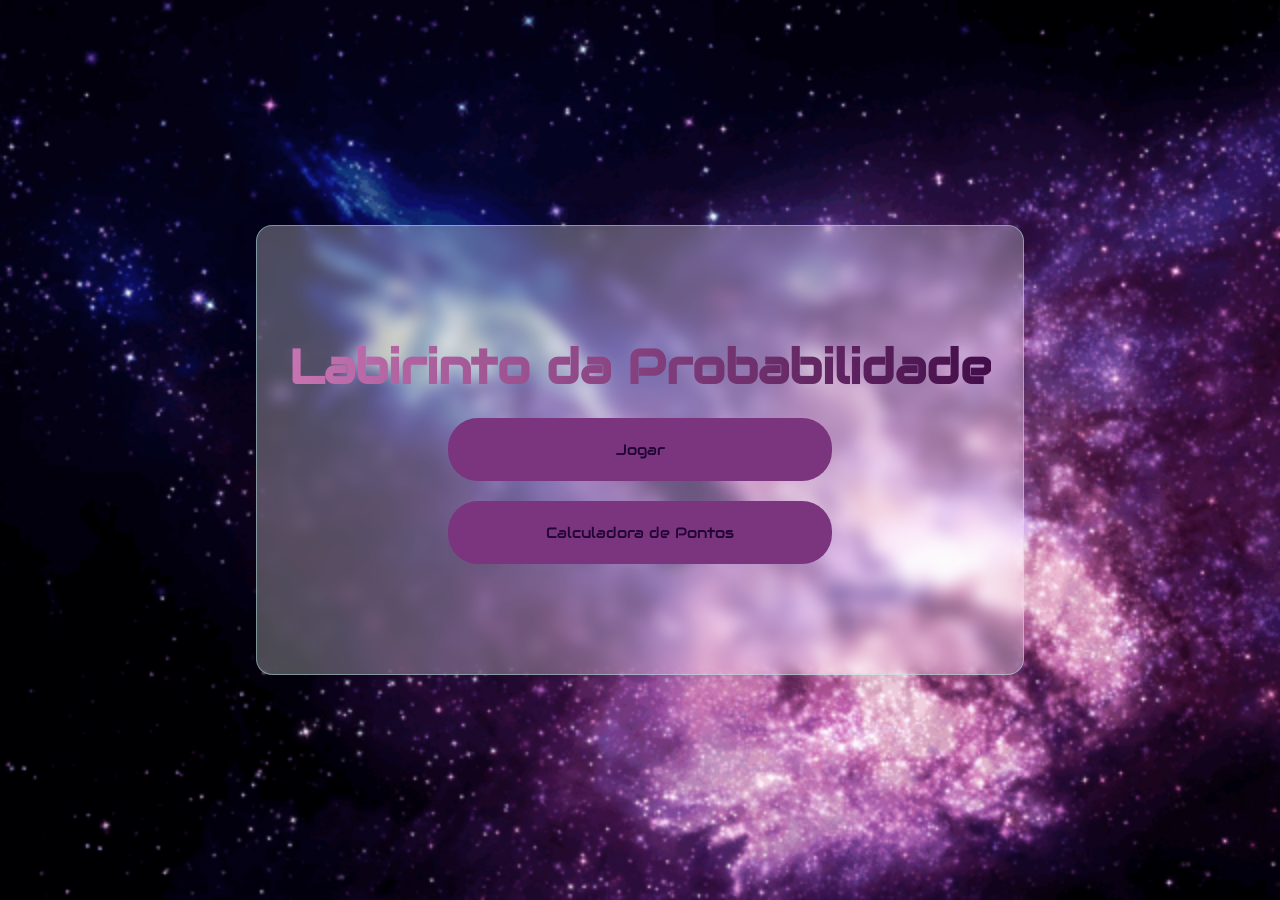
<file: index.html>
<!DOCTYPE html>
<html lang="ptbr">
<head>
    <meta charset="UTF-8">
    <meta name="viewport" content="width=device-width, initial-scale=1.0">
    <link rel="shortcut icon" href="content/img/favicon//icon_foguete.png" type="image/x-icon">
    <link rel="stylesheet" href="./content/pages/CSS/menu.css">
    <title>Probabilidade Game Menu</title>
</head>
<body>
    <div class="container">
        <h1>Labirinto da Probabilidade</h1>
        <div class="menu">
            <button onclick="dificultyselection()">Jogar</button>
            <button onclick="calculadoraopen()">Calculadora de Pontos</button>
        </div>
    </div>
    <script src="./content/pages/JS/main.js"></script>
</body>
</html>
</file>
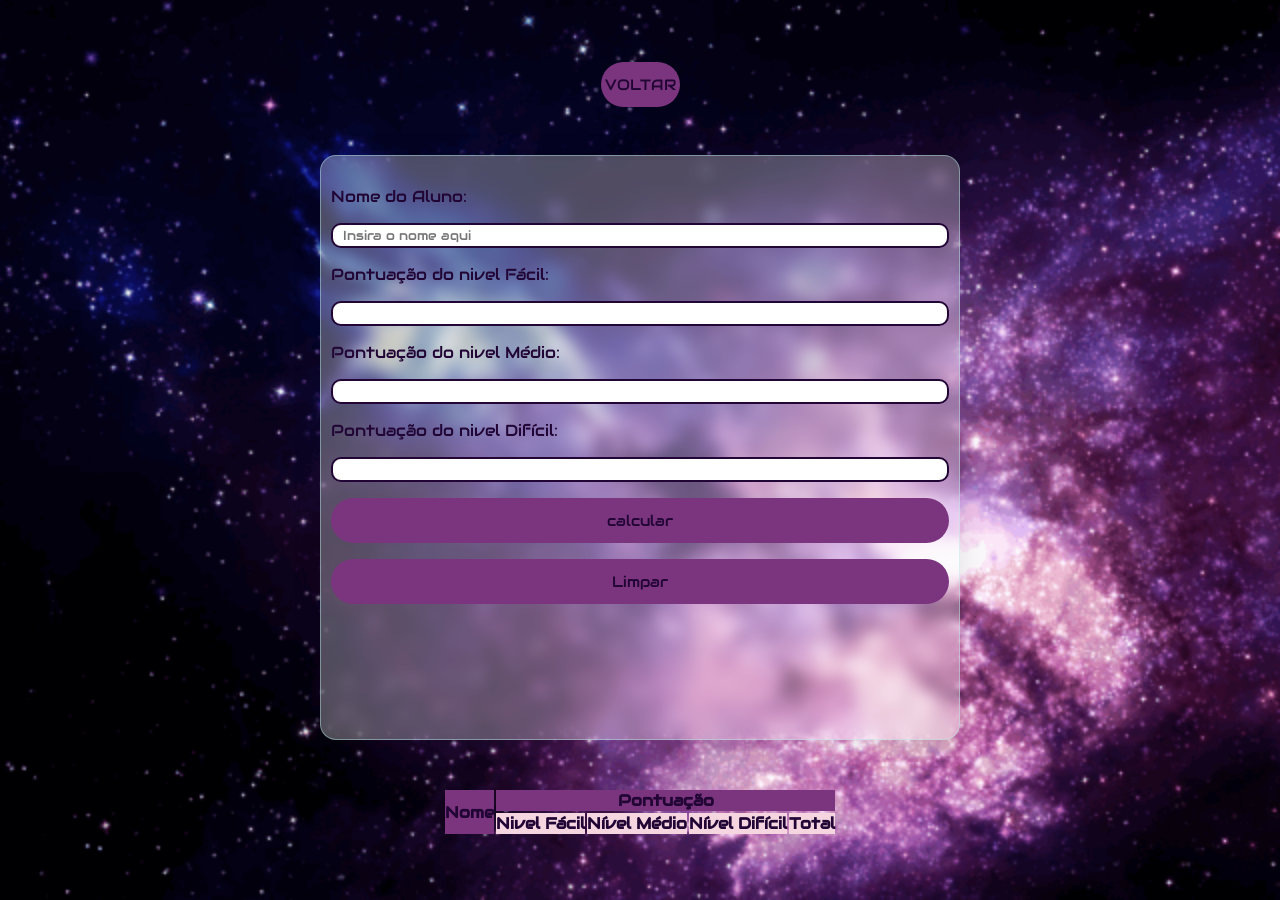
<file: content/pages/HTML/calculadora.html>
<!DOCTYPE html>
<html lang="pt-br">
<head>
    <meta charset="UTF-8">
    <meta name="viewport" content="width=device-width, initial-scale=1.0">
    <link rel="shortcut icon" href="../../img/favicon/icon_foguete.png" type="image/x-icon">
    <link rel="stylesheet" href="../CSS/calculadora.css">
    <title>Calculadora e Ranking</title>
</head>
<body onload="table()">
        <button onclick="voltar()">VOLTAR</button>
    <div class="formcalculadora">
        <form>
            <label for="nome">Nome do Aluno: </label>
            <input id="nome" type="text" placeholder="Insira o nome aqui">
            <label for="pontoeasy">Pontuação do nivel Fácil: </label>
            <input id="pontoeasy" type="number" class="pontoeasy">
            <label for="pontomedio">Pontuação do nivel Médio: </label>
            <input id="pontomedio" type="number" class="pontomedio">
            <label for="pontohard">Pontuação do nivel Difícil: </label>
            <input id="pontohard" type="number" class="pontohard">            
            
            <button type="button" onclick="calcular()">calcular</button>
            <button type="reset">Limpar</button>
        </form>
    </div>

    <div class="Rankingtable">
        <table>
            <thead>
                <tr>
                    <th rowspan="2">Nome</th>
                    <th colspan="4">Pontuação</th>
                </tr>
                <tr>
                    <th>Nivel Fácil</th>
                    <th>Nível Médio</th>
                    <th>Nível Difícil</th>
                    <th>Total</th>
                </tr>
            </thead>
            <tbody class="tabela-dados">

            </tbody>
        </table>
    </div>

    <script src="../JS/main.js"></script>
</body>
</html>
</file>
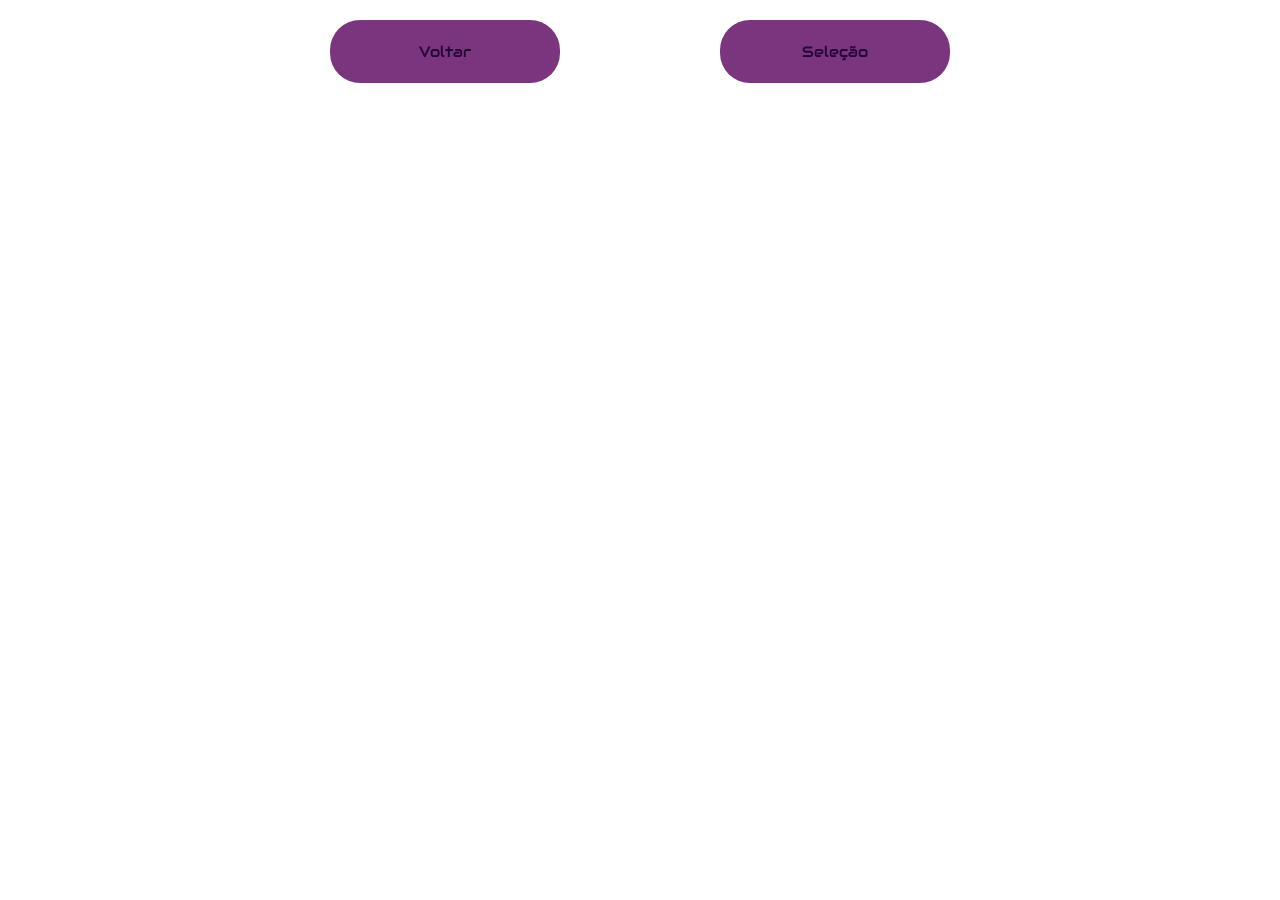
<file: content/pages/HTML/dificil.html>
<!DOCTYPE html>
<html lang="pt=br">
<head>
    <meta charset="UTF-8">
    <meta name="viewport" content="width=device-width, initial-scale=1.0">
    <link rel="shortcut icon" href="../../img/favicon/icon_foguete.png" type="image/x-icon">
    <link rel="stylesheet" href="../CSS/niveis.css">
    <title>Dificuldade: facil</title>
</head>
<body>
    <div class="botoes">
        <button onclick="voltar()">Voltar</button>
        <button><a href="./selector.html">Seleção</a></button>
    </div>
    
    <iframe class="telacheia" src="https://wordwall.net/pt/embed/0f3dae7d34e6418e9579aa904b751272?themeId=23&templateId=49&fontStackId=21" frameborder="0" allowfullscreen></iframe>

    <script src="../JS/main.js"></script>
</body>
</html>
</file>
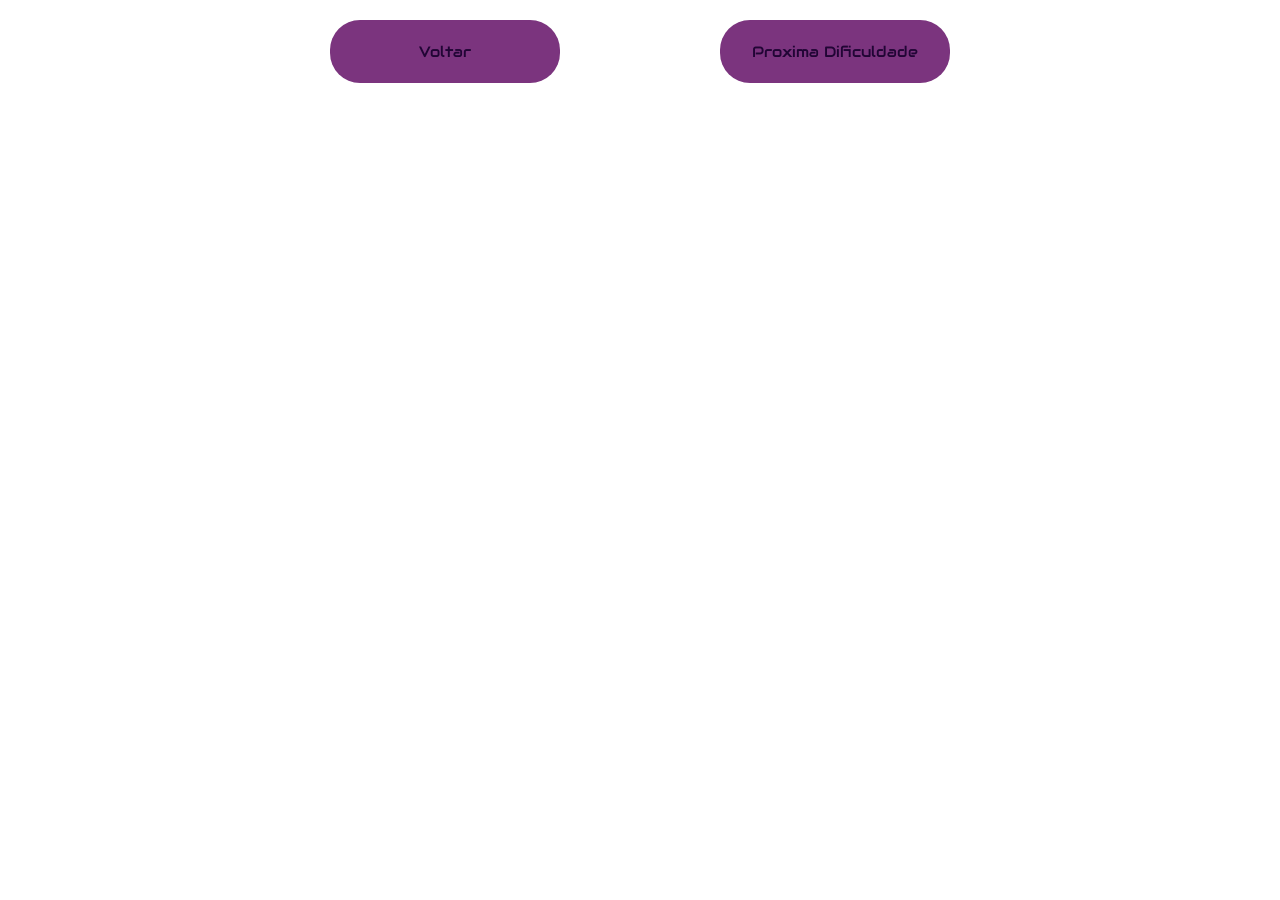
<file: content/pages/HTML/facil.html>
<!DOCTYPE html>
<html lang="pt=br">
<head>
    <meta charset="UTF-8">
    <meta name="viewport" content="width=device-width, initial-scale=1.0">
    <link rel="shortcut icon" href="../../img/favicon/icon_foguete.png" type="image/x-icon">
    <link rel="stylesheet" href="../CSS/niveis.css">
    <title>Dificuldade: facil</title>
</head>
<body>
    <div class="botoes">
        <button onclick="voltar()">Voltar</button>
        <button><a href="./medio.html">Proxima Dificuldade</a></button>
    </div>
    <iframe class="telacheia" src="https://wordwall.net/pt/embed/86f27a8034a742e9b009d8549a0f6a51?themeId=23&templateId=49&fontStackId=0" frameborder="0" allowfullscreen></iframe>

    <script src="../JS/main.js"></script>
</body>
</html>
</file>
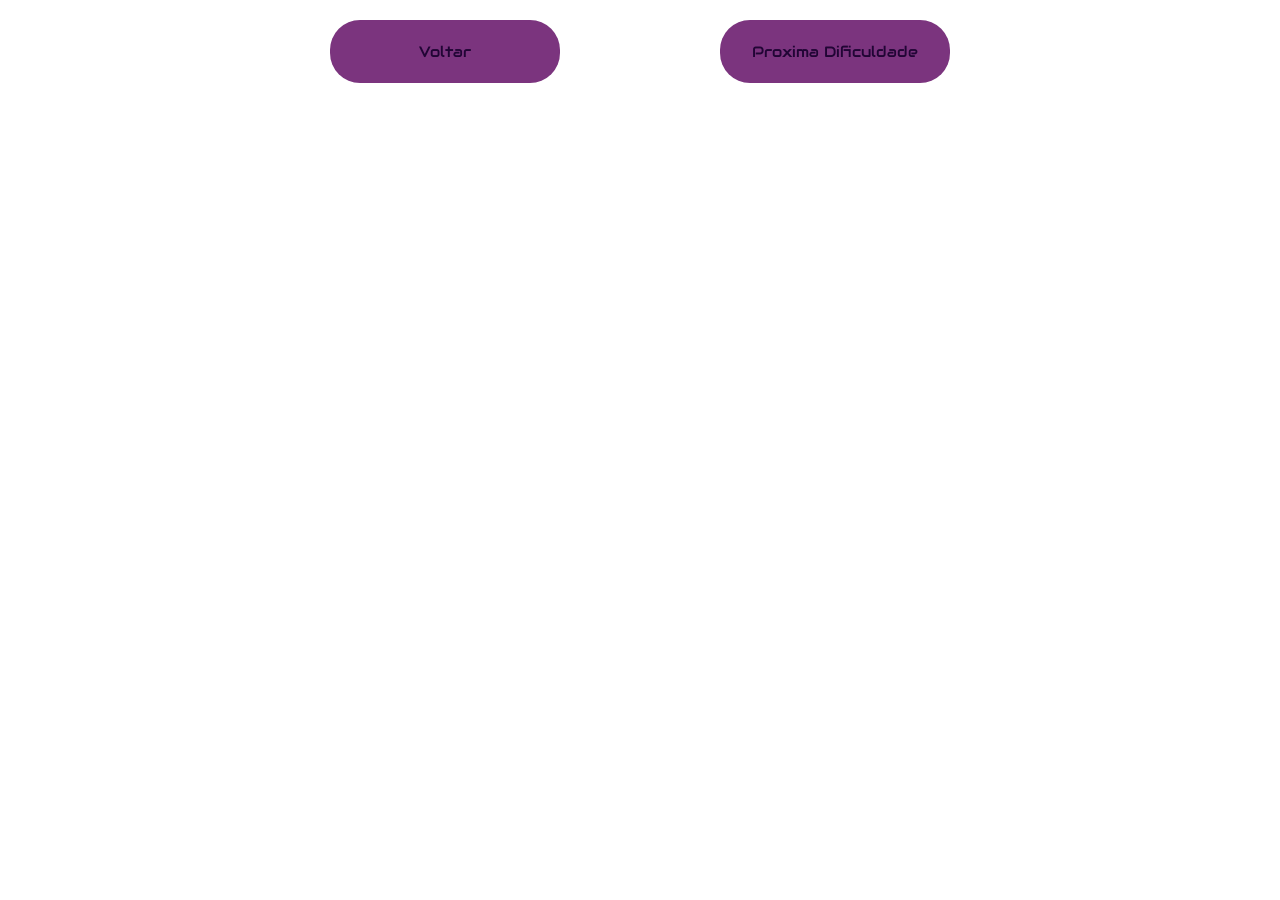
<file: content/pages/HTML/medio.html>
<!DOCTYPE html>
<html lang="pt=br">
<head>
    <meta charset="UTF-8">
    <meta name="viewport" content="width=device-width, initial-scale=1.0">
    <link rel="shortcut icon" href="../../img/favicon/icon_foguete.png" type="image/x-icon">
    <link rel="stylesheet" href="../CSS/niveis.css">
    <title>Dificuldade: facil</title>
</head>
<body>
    <div class="botoes">
        <button onclick="voltar()">Voltar</button>
        <button><a href="./dificil.html">Proxima Dificuldade</a></button>
    </div>
    
    <iframe class="telacheia" src="https://wordwall.net/pt/embed/fa1de0e311b943a7bb8eb89214735500?themeId=23&templateId=49&fontStackId=12" frameborder="0" allowfullscreen></iframe>

    <script src="../JS/main.js"></script>
</body>
</html>
</file>
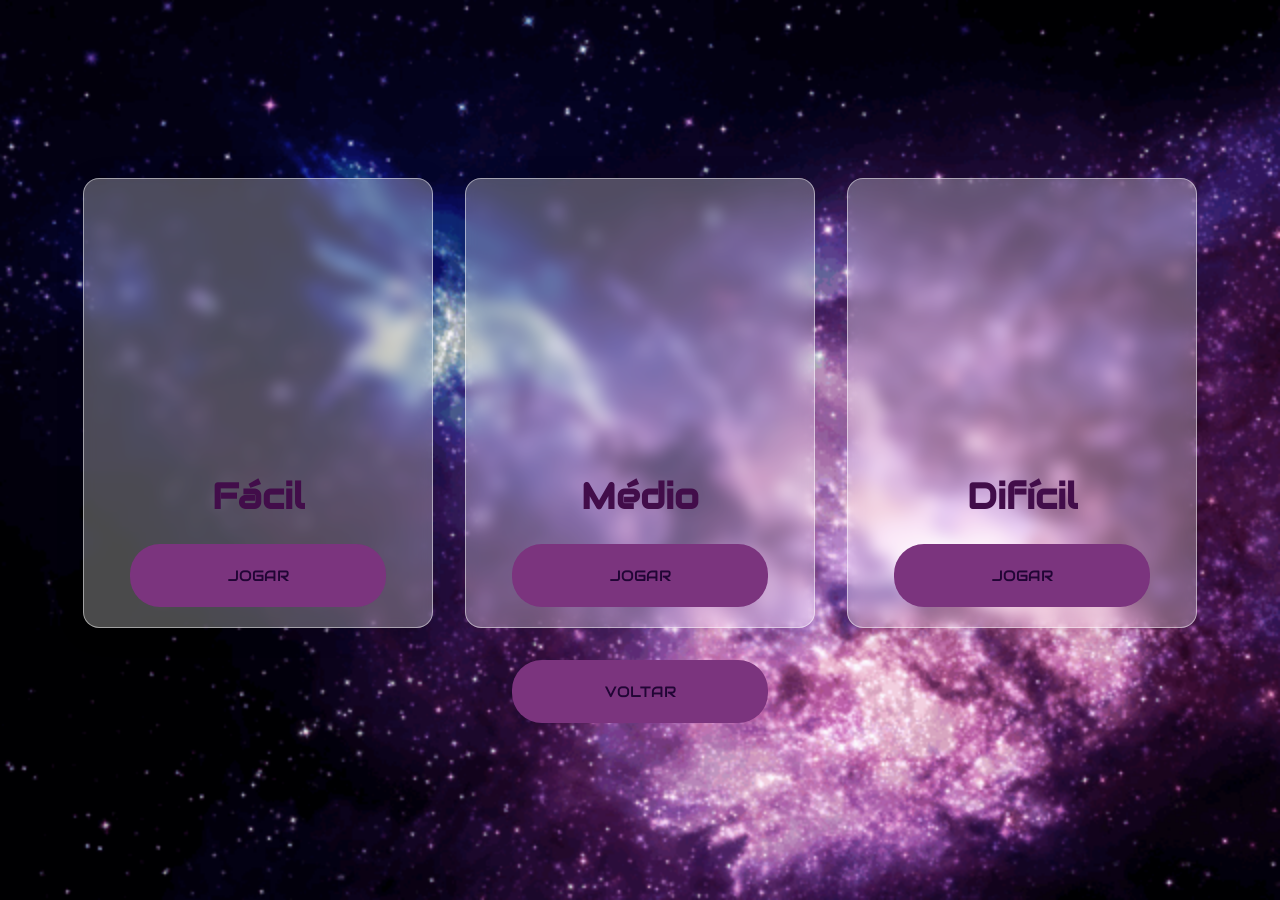
<file: content/pages/HTML/selector.html>
<!DOCTYPE html>
<html lang="ptbr">
<head>
    <meta charset="UTF-8">
    <meta name="viewport" content="width=device-width, initial-scale=1.0">
    <link rel="shortcut icon" href="../../img/favicon/icon_foguete.png" type="image/x-icon">
    <link rel="stylesheet" href="../CSS/selector.css">
    <title>selector</title>
</head>
<body>
    <div class="cards">
        <div class="card">
            <iframe style="max-width:100%" src="https://wordwall.net/pt/embed/86f27a8034a742e9b009d8549a0f6a51?themeId=23&templateId=49&fontStackId=0" width="500" height="250" frameborder="0" allowfullscreen></iframe>
            <h3>Fácil</h3>
            <button onclick="facil()">JOGAR</button>
        </div>
        <div class="card">
            <iframe style="max-width:100%" src="https://wordwall.net/pt/embed/fa1de0e311b943a7bb8eb89214735500?themeId=23&templateId=49&fontStackId=12" width="500" height="250" frameborder="0" allowfullscreen></iframe>
            <h3>Médio</h3>
            <button onclick="medio()">JOGAR</button>
        </div>
        <div class="card">
            <iframe style="max-width:100%" src="https://wordwall.net/pt/embed/0f3dae7d34e6418e9579aa904b751272?themeId=23&templateId=49&fontStackId=21" width="500" height="250" frameborder="0" allowfullscreen></iframe>
            <h3>Difícil</h3>
            <button onclick="dificil()">JOGAR</button>
        </div>
    </div>

    <button onclick="voltar()">VOLTAR</button>
    <script src="../JS/main.js"></script>
</body>
</html>
</file>
<file: content/pages/CSS/menu.css>
@import url('https://fonts.googleapis.com/css2?family=Audiowide&display=swap');

:root {
    --darkestcolor: #210535;
    --darkpurple: #420D4A;
    --purple: #7B347E;
    --lightpurple: #C774B2;
    --lightestpurple: #F4D5E0;
    font-family: "Audiowide", sans-serif;
    font-weight: 400;
    font-style: normal;
}
*{
    margin: 0;
    padding: 0;
    box-sizing: border-box;
}

h1{
    font-size: 3em;
    background: linear-gradient(to left, var(--darkpurple), var(--lightpurple));
    background-clip: text;
    color: transparent;
}

.container {
    display: flex;
    flex-direction: column;
    justify-content: center;
    align-items: center;
    gap: 20px;
    padding: 2em;
    min-width:  50vw;
    min-height: 50vh;
    backdrop-filter: blur(7.4px);
    background: rgba(255, 255, 255, 0.29);
    border-radius: 16px;
    -webkit-backdrop-filter: blur(7.4px);
    border: 1px solid rgba(182, 229, 226, 0.48);
    box-shadow: 0 4px 30px rgba(0, 0, 0, 0.1);
}

body {
    height: 100vh;
    width: 100vw;
    background-image: url(../../img/gifespaçobg.gif);
    background-repeat: no-repeat;
    background-size: cover;
    display: flex;
    flex-direction: column;
    justify-content: center;
    align-items: center;
}



.menu {
    display: flex;
    flex-direction: column;
    gap: 20px;
    justify-content: center;
    align-items: center;
}

.menu button {
    width: 30vw;
    height: 7vh;
    border: 4px solid transparent;
    background-color:  var(--purple);
    color: var(--darkestcolor);
    font-family: "Audiowide", sans-serif;
    font-weight: 400;
    font-style: normal;
    font-size: 15px;
    border-radius: 30px;
    transition: 0.2s;
}

.menu button:hover {
    border: 4px solid var(--lightestpurple);
    background-color: transparent;
    color: var(--lightestpurple);
}

.menu button:active { 
    border: 4px solid var(--lightpurple);
    background-color: transparent;
    color: var(--lightpurple);
}
</file>
<file: content/pages/CSS/calculadora.css>
@import url('https://fonts.googleapis.com/css2?family=Audiowide&display=swap');

:root {
    --darkestcolor: #210535;
    --darkpurple: #420D4A;
    --purple: #7B347E;
    --lightpurple: #C774B2;
    --lightestpurple: #F4D5E0;
    font-family: "Audiowide", sans-serif;
    font-weight: 400;
    font-style: normal;
}
*{
    margin: 0;
    padding: 0;
    box-sizing: border-box;
}

body {
    min-height: 100vh;
    min-width: 100vw;
    background-image: url(../../img/gifespaçobg.gif);
    background-repeat: no-repeat;
    background-size: cover;
    display: flex;
    flex-direction: column;
    justify-content: center;
    align-items: center;
    padding: 2em;
    gap: 3em;
}

form {
    display: flex;
    flex-direction: column;
    gap: 1em;
}

.formcalculadora {
    height: 65vh;
    width: 50vw;
    padding: 10px;
    padding-top: 30px;
    backdrop-filter: blur(7.4px);
    background: rgba(255, 255, 255, 0.29);
    border-radius: 16px;
    -webkit-backdrop-filter: blur(7.4px);
    border: 1px solid rgba(182, 229, 226, 0.48);
    box-shadow: 0 4px 30px rgba(0, 0, 0, 0.1);
}


.formcalculadora input {
    min-height: 25px;
    border: 2px solid var(--darkestcolor);
    border-radius: 10px;
    padding-left: 10px;
    font-family: "Audiowide", sans-serif;
    font-weight: 400;
    font-style: normal;
    transition: 0.2s;
}

.formcalculadora input:hover {
    border: 2px solid var(--lightestpurple);
}

.formcalculadora input:focus {
    outline: none;
    border: 2px solid var(--purple)
}

.formcalculadora label {
    color: var(--darkestcolor);
}

button {
    height: 5vh;
    border: 4px solid transparent;
    background-color:  var(--purple);
    color: var(--darkestcolor);
    font-family: "Audiowide", sans-serif;
    font-weight: 400;
    font-style: normal;
    font-size: 15px;
    border-radius: 30px;
    transition: 0.2s;
}

button:hover {
    border: 4px solid var(--lightestpurple);
    background-color: transparent;
    color: var(--lightestpurple);
}

button:active {
    border: 4px solid var(--lightpurple);
    background-color: transparent;
    color: var(--lightpurple);
}

table tr{
    background-color: var(--lightestpurple);
    color: var(--darkestcolor);
}

table tr:nth-child(odd) {
    background-color: var(--purple);
    color: var(--darkestcolor);
}

table td {
    text-align: center;
}
</file>
<file: content/pages/CSS/niveis.css>
@import url('https://fonts.googleapis.com/css2?family=Audiowide&display=swap');

:root {
    --darkestcolor: #210535;
    --darkpurple: #420D4A;
    --purple: #7B347E;
    --lightpurple: #C774B2;
    --lightestpurple: #F4D5E0;
    font-family: "Audiowide", sans-serif;
    font-weight: 400;
    font-style: normal;
}

.telacheia{

    position: absolute;

    top: 0;

    left: 0;

    width: 100%;

    height: 100%;

    border: none;

    z-index: 1;
}

.botoes {
    position: absolute;
    top: 20px;
    right: 20px;
    display: flex;
    justify-content: flex-end;
    z-index: 10;
    left: 50%;
    transform: translateX(-50%);
    gap: 10em;
}

button {
    width: 30vw;
    height: 7vh;
    border: 4px solid transparent;
    background-color:  var(--purple);
    color: var(--darkestcolor);
    font-family: "Audiowide", sans-serif;
    font-weight: 400;
    font-style: normal;
    font-size: 15px;
    border-radius: 30px;
    transition: 0.2s;
}

button a{
    text-decoration: none;
    color: var(--darkestcolor);

}

button a:hover{
    color: var(--lightestpurple);
}

button a:active{
    color: var(--lightpurple);
}

button:hover{
    border: 4px solid var(--lightestpurple);
    background-color: transparent;
    color: var(--lightestpurple);
}

button:active{
    border: 4px solid var(--lightpurple);
    background-color: transparent;
    color: var(--lightpurple);
}
</file>
<file: content/pages/CSS/selector.css>
@import url('https://fonts.googleapis.com/css2?family=Audiowide&display=swap');

:root {
    --darkestcolor: #210535;
    --darkpurple: #420D4A;
    --purple: #7B347E;
    --lightpurple: #C774B2;
    --lightestpurple: #F4D5E0;
    font-family: "Audiowide", sans-serif;
    font-weight: 400;
    font-style: normal;
}
*{
    margin: 0;
    padding: 0;
    box-sizing: border-box;
}

h3 {
    font-size: 36px;
    margin-top: auto;
    color: var(--darkpurple);
}

body {
    height: 100vh;
    width: 100vw;
    background-image: url(../../img/gifespaçobg.gif);
    background-repeat: no-repeat;
    background-size: cover;
    display: flex;
    flex-direction: column;
    justify-content: center;
    align-items: center;
    gap: 2em;
}

.card {
    display: flex;
    flex-direction: column;
    align-items: center;
    padding: 20px;
    height: 450px;
    width: 350px;
    background: rgba(255, 255, 255, 0.29);
    border-radius: 16px;
    box-shadow: 0 4px 30px rgba(0, 0, 0, 0.1);
    backdrop-filter: blur(7.4px);
    -webkit-backdrop-filter: blur(7.4px);
    border: 1px solid rgba(255, 255, 255, 0.48);
    flex-shrink: 0;
}

.cards {
    display: flex;
    gap: 2em;
}

.card button {
    margin-top: auto;
}

button {
    width: 20vw;
    height: 7vh;
    border: 4px solid transparent;
    background-color:  var(--purple);
    color: var(--darkestcolor);
    font-family: "Audiowide", sans-serif;
    font-weight: 400;
    font-style: normal;
    font-size: 15px;
    border-radius: 30px;
    transition: 0.2s;
}

button:hover {
    border: 4px solid var(--lightestpurple);
    background-color: transparent;
    color: var(--lightestpurple);
}

button:active {
    border: 4px solid var(--lightpurple);
    background-color: transparent;
    color: var(--lightpurple);
}
</file>
